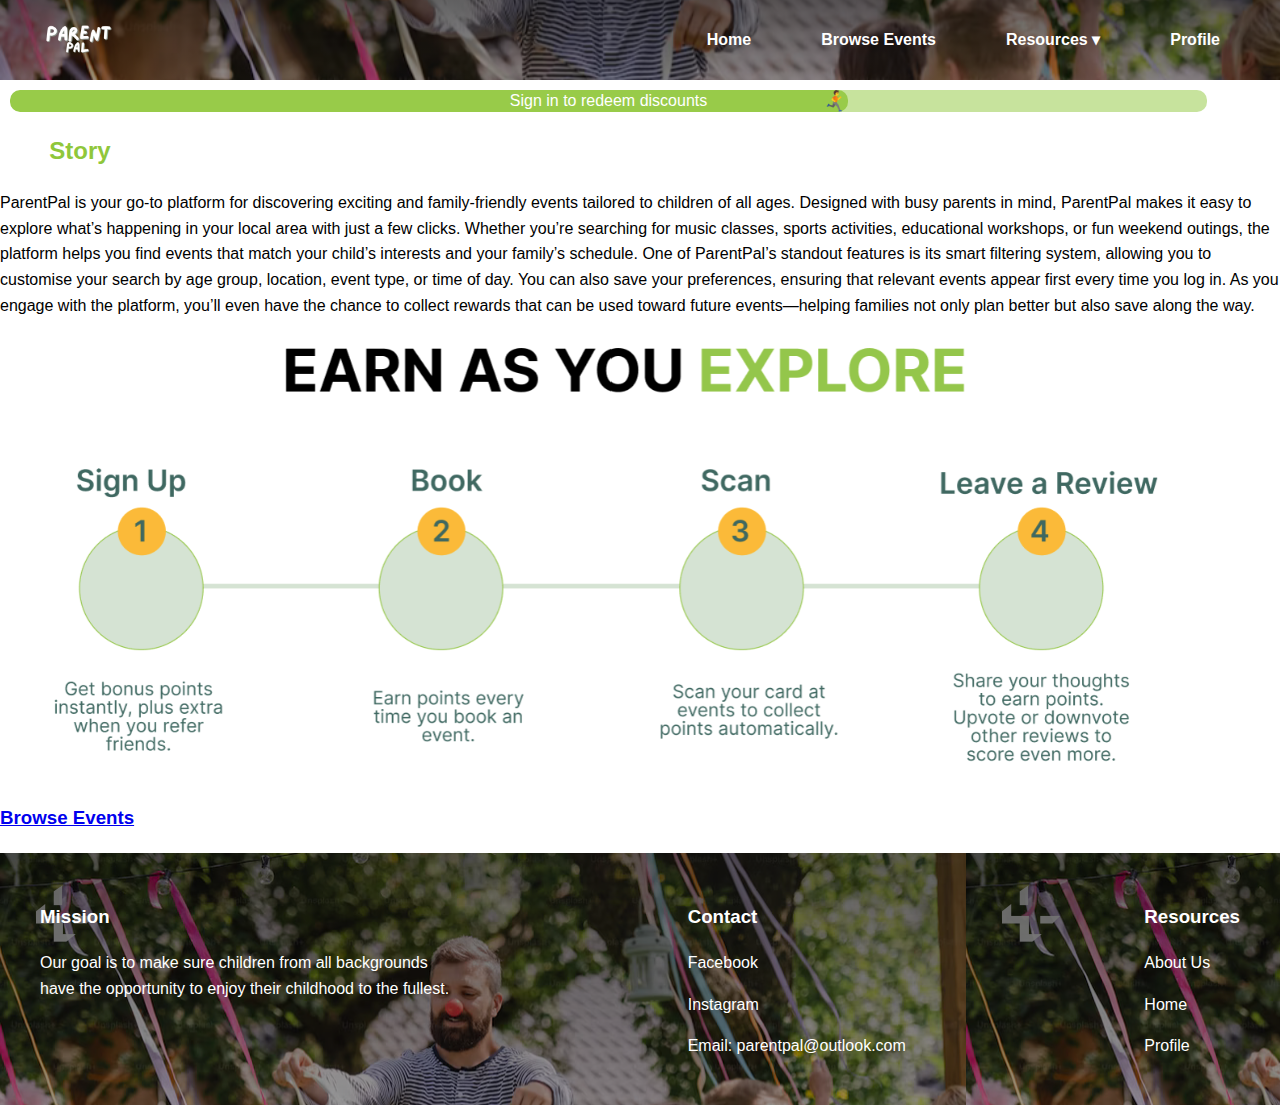
<file: index.html>
<link rel="stylesheet" href="/css/main.css">
</head>
<body>
    
    <div id="header"></div>

    <section class="hero-content-wrapper"> 
        

        




        <section class="slideshow-with-text">

            <div class="slider">
                <div class="slides">
                    </div>
                <button class="next" onclick="nextSlide()">&#10095;</button>
                <button class="previous" onclick="previousSlide()">&#10094;</button>

            </div>



            <!-- Our Story text over the slideshow -->
            <div class="our-story">
                <h2>
                    <span style="color: #fff;">Our</span> 
                    <span style="color: #8FC73B;">Story</span>
                </h2>
                <p>
                    ParentPal is your go-to platform for discovering exciting and family-friendly events tailored to children of all ages. Designed with busy parents in mind, ParentPal makes it easy to explore what’s happening in your local area with just a few clicks. Whether you’re searching for music classes, sports activities, educational workshops, or fun weekend outings, the platform helps you find events that match your child’s interests and your family’s schedule.
                    One of ParentPal’s standout features is its smart filtering system, allowing you to customise your search by age group, location, event type, or time of day. You can also save your preferences, ensuring that relevant events appear first every time you log in. As you engage with the platform, you’ll even have the chance to collect rewards that can be used toward future events—helping families not only plan better but also save along the way.
                </p>
            </div>
        </section>



        <img src="/src/home_user_journey.png" >

        <a href="/html/browse_events.html" class="browse-events-button">
            <h3>Browse Events</h3>
        </a>

    </section>

    <div id="footer"></div>

    <script src="https://code.jquery.com/jquery-3.7.1.min.js" integrity="sha256-/JqT3SQfawRcv/BIHPThkBvs0OEvtFFmqPF/lYI/Cxo=" crossorigin="anonymous"></script>
    <script src="/js/header_footer.js"></script>
    <script src="/js/homepage.js"></script>

</body>

</html>
</file>
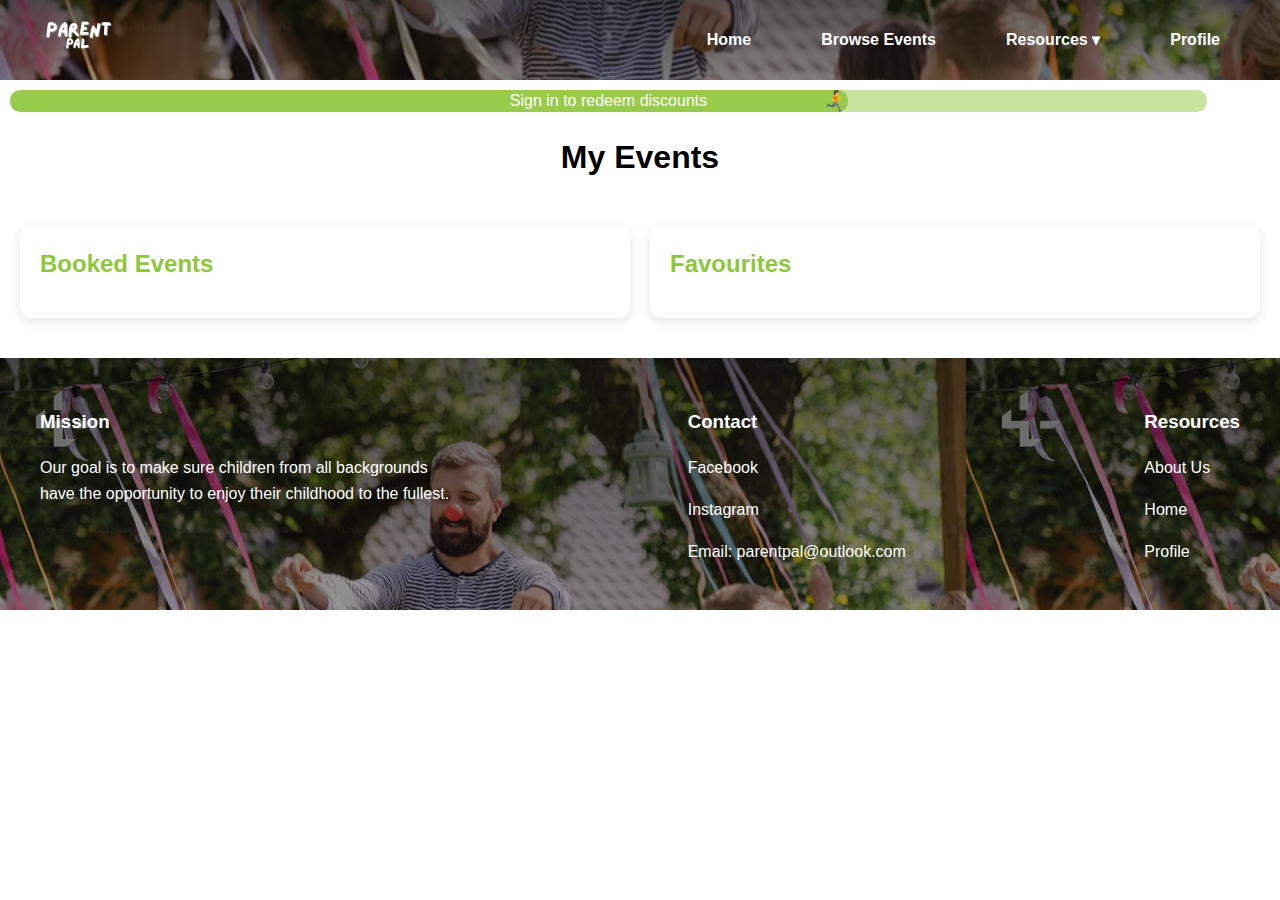
<file: html/profile_my_events.html>
<!DOCTYPE html>
<html lang="en">
<head>
    <meta charset="UTF-8">
    <meta name="viewport" content="width=device-width, initial-scale=1.0">
    <title>My Events</title>
    <link rel="stylesheet" href="/css/main.css">
    <style>
        /* Specific layout for My Events page */
        #my-events-page {
        display: flex;
        gap: 20px;
        padding: 20px;
        flex-wrap: wrap;
        }

        .events-container {
        background-color: #fff;
        border-radius: 12px;
        padding: 20px;
        flex: 1;
        min-width: 300px;
        max-height: 70vh;
        overflow-y: auto;
        box-shadow: 0 4px 12px rgba(0,0,0,0.1);
        }

        .events-container h2 {
        margin-top: 0;
        margin-bottom: 15px;
        color: var(--primary-color);
        }

        .event-card {
        background-color: rgba(255,255,255,0.95);
        border: 1px solid #eee;
        border-radius: 10px;
        margin-bottom: 15px;
        padding: 12px 16px;
        display: flex;
        flex-direction: column;
        gap: 8px;
        }

        .event-card button {
        padding: 6px 12px;
        border: none;
        border-radius: 6px;
        cursor: pointer;
        font-weight: bold;
        color: #fff;
        background-color: var(--accent-green);
        transition: background-color 0.2s;
        }

        .event-card button:hover {
        background-color: #43a047;
        }
    </style>
</head>
<body>

    <!-- Header -->
    <div id="header"></div>
    
    <h1 style="text-align:center; margin-top:20px;">My Events</h1>

    <div id="my-events-page">
        <!-- Booked Events -->
        <div class="events-container" id="booked-events">
        <h2>Booked Events</h2>
        <!-- Booked events will be appended here dynamically -->
        </div>

        <!-- Favourites -->
        <div class="events-container" id="favourite-events">
        <h2>Favourites</h2>
        <!-- Favourite events will be appended here dynamically -->
        </div>
    </div>

    <div id="footer"></div>

    <script src="/js/header_footer.js"></script>
    <script src="https://code.jquery.com/jquery-3.7.1.min.js"></script>
    <script src="/js/profile_my_events.js"></script>
    <script src="/js/points.js"></script>
</body>
</html>
</file>
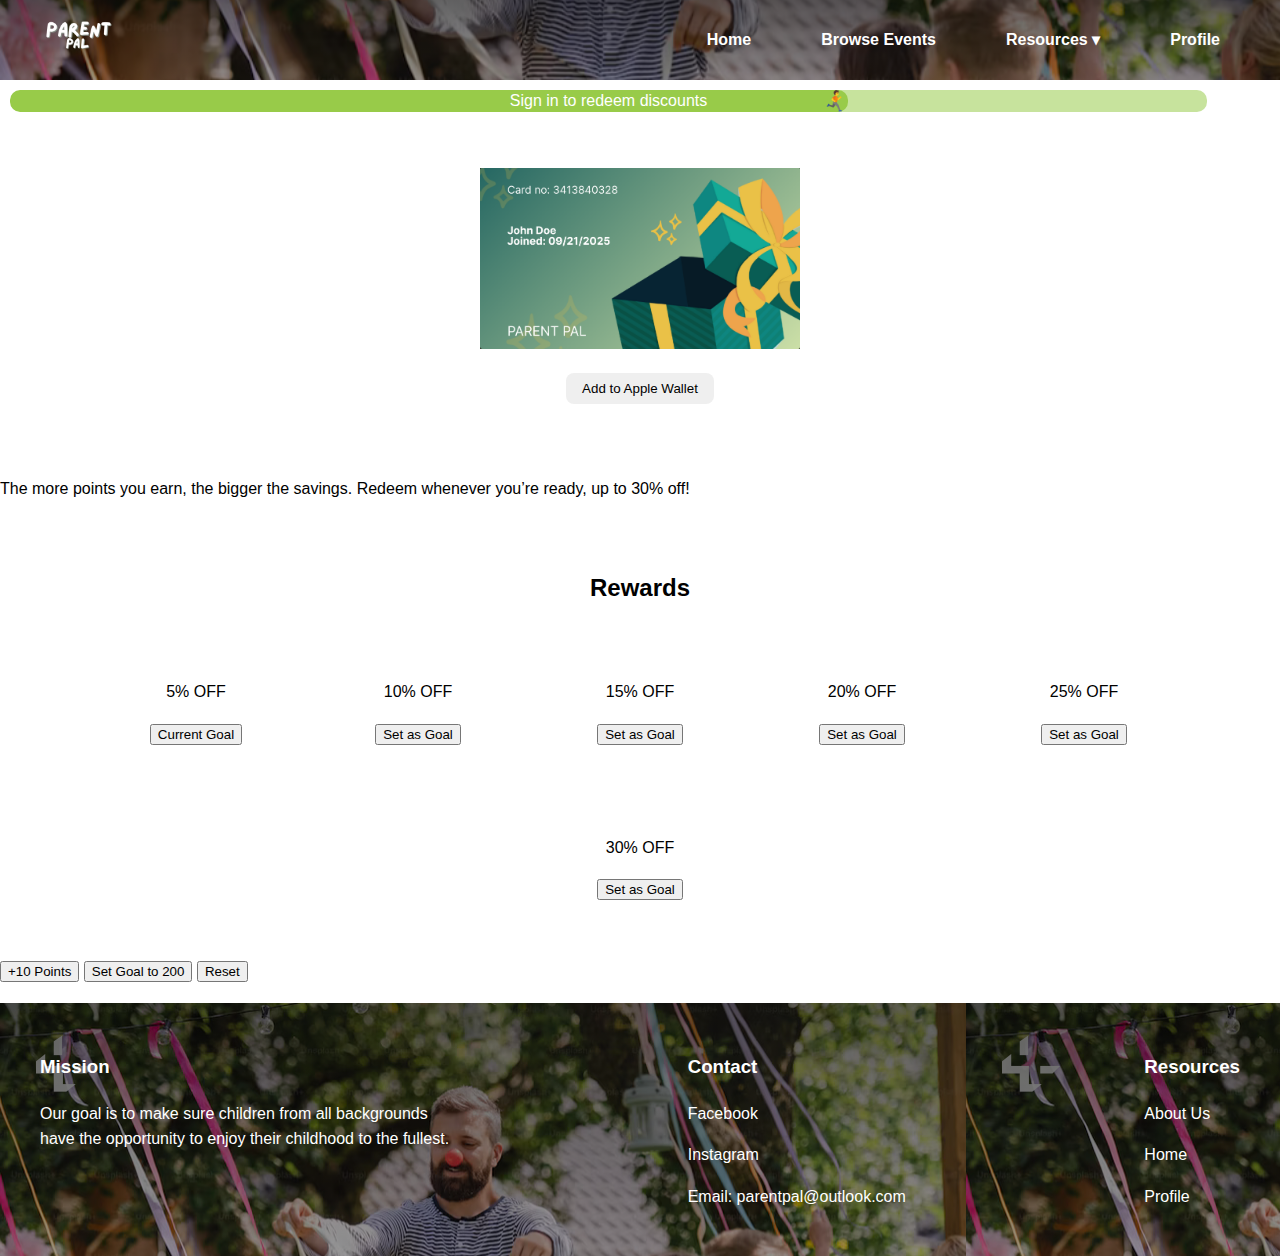
<file: html/profile_rewards.html>
<!DOCTYPE html>
<html lang="en">
<head>
    <meta charset="UTF-8">
    <meta name="viewport" content="width=device-width, initial-scale=1.0">
    <title>Profile</title>
    <link rel="stylesheet" href="/css/main.css">
</head>
<body>
    <!-- The header is fetched -->
    <div id="header"></div>


    <!--<h1>Profile</h1>
    <img src="/src/rewardscard.png"> -->



    <!-- Membership Card Section -->
  <section class="card-section">
    <div class="membership-card">
        <img src="/src/rewards_card.png" width="320">
      <button class="wallet-btn">Add to Apple Wallet</button>
    </div>
  </section>

  <!-- Info Banner -->
  <section class="info-banner">
    <p>The more points you earn, the bigger the savings. Redeem whenever you’re ready, up to 30% off!</p>
  </section>

  <!-- Rewards Section -->
   <!-- link goals to progress bar -->
  <section class="rewards">
    <h2>Rewards</h2>
    <div class="rewards-grid">
      <div class="reward-card">
        <p>5% OFF</p>
        <button class="goal-btn">Current Goal</button>
      </div>
      <div class="reward-card">
        <p>10% OFF</p>
        <button class="goal-btn">Set as Goal</button>
      </div>
      <div class="reward-card">
        <p>15% OFF</p>
        <button class="goal-btn">Set as Goal</button>
      </div>
      <div class="reward-card">
        <p>20% OFF</p>
        <button class="goal-btn">Set as Goal</button>
      </div>
      <div class="reward-card">
        <p>25% OFF</p>
        <button class="goal-btn">Set as Goal</button>
      </div>
      <div class="reward-card">
        <p>30% OFF</p>
        <button class="goal-btn">Set as Goal</button>
      </div>
    </div>
  </section>


  <button onclick="addPoints(10)">+10 Points</button>
  <button onclick="setGoal(200)">Set Goal to 200</button>
  <button onclick="resetPoints()">Reset</button>




    <div id="footer"></div>

    <!-- Javascript -->
    <script src="/js/header_footer.js"></script>
    <script src="https://code.jquery.com/jquery-3.7.1.min.js" integrity="sha256-/JqT3SQfawRcv/BIHPThkBvs0OEvtFFmqPF/lYI/Cxo=" crossorigin="anonymous"></script>
	
</body>
</html>
</file>
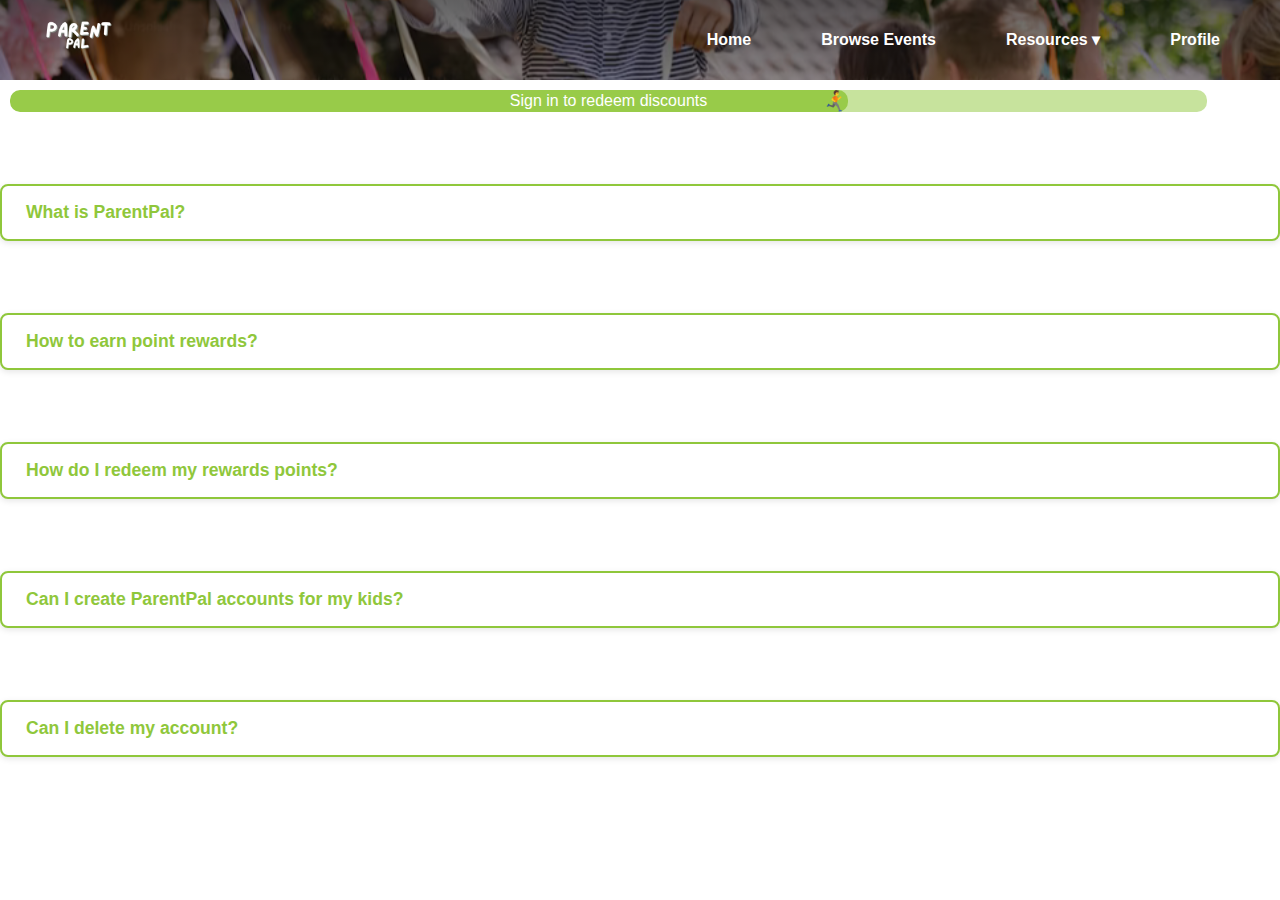
<file: html/resources_guide.html>
<!DOCTYPE html>
<html lang="en">
<head>
    <meta charset="UTF-8">
    <meta name="viewport" content="width=device-width, initial-scale=1.0">
    <title>Resources</title>
    <link rel="stylesheet" href="/css/main.css">
</head>

<body>
    <!--Insert header here-->
    <div id="header"></div>

    <main class="section"> 
        <!--What is ParetnPal?-->
        <div class="faq-item">
            <button class="faq-question" aria-expanded="false" aria-controls="faq1">
                What is ParentPal?
            </button>
            <div id="faq1" class="faq-answer" hidden>
                <p>
                    Parent Pal is a rewards-based event platform for families with children aged 12 and under. 
                    It helps families discover child-friendly events, while earning points for booking, attending, and reviewing events, which can then be redeemed for event discounts.
                </p>
                <img src="/src/father-and-daughter.jpg" alt="Father and daughter bond" class="picture">
            </div>
        </div>

        <!--How to earn point rewards?-->
        <div class="faq-item">
            <button class="faq-question" aria-expanded="false" aria-controls="faq2">
                How to earn point rewards?
            </button>
            <div id="faq2" class="faq-answer" hidden>
                <div class="rewards-row">
                    <div class="reward-step">
        `               <img src="/src/sign-up.png" alt="Sign up icon" class="step-icon">
                        <h4>Sign Up</h4>
                        <p>Get bonus points instantly, plus extra when you refer friends.</p>
                    </div>

                    <div class="reward-step">
                        <img src="/src/book.png" alt="Book icon" class="step-icon">
                        <h4>Book</h4>
                        <p>Earn points every time you book an event.</p>
                    </div>

                    <div class="reward-step">
                        <img src="/src/scan.png" alt="Scan icon" class="step-icon">
                        <h4>Scan</h4>
                        <p>Scan your card at events to collect points automatically.</p>
                    </div>

                    <div class="reward-step">
                        <img src="/src/review.png" alt="Review icon" class="step-icon">
                        <h4>Leave a Review</h4>
                        <p>Share your thoughts to earn points. Upvote or downvote other reviews to score even more.</p>
                    </div>
                </div>
            </div>
        </div>

        <!--How do I redeem my rewards points-->
        <div class="faq-item">
            <button class="faq-question" aria-expanded="false" aria-controls="faq3">
                How do I redeem my rewards points?
            </button>
            <div id="faq3" class="faq-answer" hidden>
            </div>
        </div>

        <!--Can I create ParentPal accounts for my kids?-->
        <div class="faq-item">
            <button class="faq-question" aria-expanded="false" aria-controls="faq4">
                Can I create ParentPal accounts for my kids?
            </button>
            <div id="faq4" class="faq-answer" hidden>
                <p>There are multiple ways you can earn point rewards from ParentPal:</p>
            </div>
        </div>

        <!--Can I delete my account?-->
        <div class="faq-item">
            <button class="faq-question" aria-expanded="false" aria-controls="faq5">
                Can I delete my account?
            </button>
            <div id="faq5" class="faq-answer" hidden>
                <p>Yes, you can go to settings and select "Delete Account". You will be asked to confirm your decision.</p>
            </div>
        </div>
    </main>

<!--Header & Footer JS-->
    <script src="/js/header_footer.js"></script>
    <!--Guide JS-->
    <script src="/js/guide.js"></script>
</body>
</html>
</file>
<file: css/main.css>
/* base colours */
:root {
    --primary-color: #8FC73B;        
    --secondary-color: #FFB916;     
    --accent-green: #28A745;        
    --background-color: #FFFFFF;
    --text-color: #000000;        
    --text-light: #FFFFFF;        
    --muted-text: #555555;
}


body {
    background-color: var(--background-color);
    font-family: Arial, sans-serif;
    margin: 0;
    padding: 0;
    color: var(--text-color);
    line-height: 1.6;
}

::selection {
    color: var(--text-light);
    background-color: #252525;
}

/* Header and navigation bar */
#navbar {
    position: relative; 
    display: flex;
    justify-content: space-between; 
    align-items: center;
    padding: 10px 40px;
    width: 100%;
    box-sizing: border-box;
    background:
        linear-gradient(rgba(0, 0, 0, 0.6), rgba(0, 0, 0, 0.4)),
        url("/src/family_event.png"); 
    background-size: cover;
    background-position: center;
    background-repeat: no-repeat;
    height: 80px;
    z-index: 9999; 
}

#navbar-logo img {
    height: 80px; 
    width: auto;
    cursor: pointer;
}

/* LINKS CONTAINER */
#navbar-links {
    display: flex;
    align-items: center;
    gap: 30px;
    margin-left: auto;
    height: 100%;
}


#navbar-links a {
    position: relative;
    display: flex;
    align-items: center;
    justify-content: center;
    text-decoration: none;
    color: white;
    font-weight: bold;
    height: 100%;
    padding: 10px 20px;
    transition: color 0.3s;
    white-space: nowrap; 
    z-index: 1;
}


#navbar-links a::before {
    content: "";
    position: absolute;
    inset: 0;
    background-color: rgba(143, 199, 59, 0.6);
    opacity: 0;
    transition: opacity 0.3s;
    z-index: -1;
    border-radius: 6px; 
}
#navbar-links a:hover::before {
    opacity: 1;
}

.dropdown {
    position: relative;
    display: flex;
    align-items: center;
    height: 100%;
}

.dropdown-toggle {
    position: relative;
    display: flex;
    align-items: center;
    justify-content: center;
    color: white;
    font-weight: bold;
    text-decoration: none;
    height: 100%;
    padding: 10px 20px;
    transition: color 0.3s;
}

.dropdown-toggle::before {
    content: "";
    position: absolute;
    inset: 0;
    background-color: rgba(143, 199, 59, 0.6);
    opacity: 0;
    transition: opacity 0.3s;
    z-index: -1;
}
.dropdown:hover .dropdown-toggle::before {
    opacity: 1;
}

.dropdown-menu {
    display: none;
    position: absolute;
    top: 100%;
    left: 0;
    background: rgba(0, 0, 0, 0.85);
    backdrop-filter: blur(6px);
    border-radius: 8px;
    min-width: 160px;
    flex-direction: column;
    overflow: hidden;
    z-index: 10000;
}

.dropdown:hover .dropdown-menu {
    display: flex;
}

.dropdown-menu a {
    color: white;
    padding: 10px 16px;
    text-decoration: none;
    font-weight: normal;
    transition: background-color 0.3s;
}

.dropdown-menu a:hover {
    background-color: rgba(143, 199, 59, 0.7);
}


/* progress bar */
#signedin-progressbar {
    display: none;
}

#not-signedin-progressbar {
    display: block;
}

.progress-container {
    width: 100%;
    display: flex;
    justify-content: center; 
    align-items: center;
    padding: 0 10px;
    box-sizing: border-box;
    background-color: var(--background-color);
    padding-top: 10px;
}

#progress-bar {
    background-color: rgba(143, 199, 59, 0.5);
    position: relative;
    height: 22px;
    width: 95%; 
    border-radius: 10px;
    overflow: hidden;
}

#progress-bar:hover {
    transform: scale(1.03);
    box-shadow: 0 6px 18px rgba(0, 0, 0, 0.3);
}

#progress-fill {
    background-color: rgba(143, 199, 59, 0.85);
    height: 100%;
    width: 70%; 
    position: absolute;
    left: 0;
    top: 0;
    border-radius: 10px;
    z-index: 1;
    transition: width 0.5s ease-in-out
}

#point-text {
    position: absolute;
    top: 50%;
    left: 50%;
    transform: translate(-50%, -50%);
    font-style: bold;
    color: var(--text-light);
    z-index: 2;
    pointer-events: none;
}

/* runner icon */
#runner {
    position: absolute;
    top: 50%;
    left: 69%;
    transform: translate(-50%, -50%) scaleX(1); 
    font-size: 20px;
    z-index: 3;
    transition: left 0.5s ease-in-out;
}



/* footer */
#footer-container {
    background-color: var(--primary-color);
    color: var(--text-light);
    display: flex;
    justify-content: space-between;
    align-items: flex-start;
    padding: 30px 40px;
    margin-top: 20px;
    background:
        linear-gradient(rgba(0, 0, 0, 0.6), rgba(0, 0, 0, 0.4)),
        url("/src/family_event.png"); 
}

/* .footer-column {
flex: 50%;
}

.footer-headline {
font-size: 1.3em;
margin-bottom: 12px;
color: var(--secondary-color);
}

#footer ul {
list-style: none;
padding: 0;
margin: 0;
}

#footer ul li {
margin-bottom: 10px;
}

#footer a {
color: var(--text-light);
text-decoration: none;
transition: color 0.2s;
}

#footer a:hover {
color: var(--secondary-color);
} */


/* Browse Events */
#records {
    display: grid;
    grid-template-columns: repeat(2, 1fr);
    gap: 20px;
    padding: 20px;
}

/* make it 1 column on smaller screens */
@media (max-width: 768px) {
    #records {
        grid-template-columns: 1fr;
    }
}


.record {
    position: relative;
    border-radius: 20px;
    overflow: hidden;
    cursor: pointer;
    height: 300px;
    box-shadow: 0 4px 15px rgba(0, 0, 0, 0.25);
    transition: transform 0.3s ease, box-shadow 0.3s ease;
}

.record:hover {
    transform: scale(1.03);
    box-shadow: 0 6px 18px rgba(0, 0, 0, 0.3);
    outline: 2px solid var(--primary-color);
}

.record img {
    position: absolute;
    inset: 0;
    width: 100%;
    height: 100%;
    object-fit: cover;
    filter: brightness(30%);
    transition: filter 0.3s ease;
    backdrop-filter: blur(40px);
}

.record:hover img {
    filter: brightness(45%);
}

.record-content {
    position: absolute;
    inset: 0; 
    display: flex;
    flex-direction: column;
    justify-content: space-between; 
    padding: 20px;
    color: white;
    background: linear-gradient(to top, rgba(0, 0, 0, 0.7), transparent 60%);
}

.record-header {
    display: flex;
    justify-content: space-between;
    align-items: center;
}


.record-header h2 {
    margin: 0;
    font-size: 1.2em;
    font-weight: 600;
}

.price-label {
    font-weight: bold;
    color: #fff;
    background-color: rgba(40, 167, 69, 0.8);
    padding: 4px 10px;
    border-radius: 12px;
}

.record-tags {
    display: flex;
    flex-wrap: wrap;
    gap: 8px;
}

.record-tags .tag {
    background-color: rgba(143, 199, 59, 0.8);
    padding: 4px 10px;
    border-radius: 16px;
    font-size: 0.85em;
    backdrop-filter: blur(4px);
    color: #f0f0f0;
}

#points {
    position: relative;
    cursor: help;
    background-color: rgba(255, 185, 22, 0.8);
}

/* Tooltip hidden by default */
#points .tooltip {
    visibility: hidden;
    opacity: 0;
    position: absolute;
    bottom: 130%; 
    left: 50%;
    transform: translateX(-50%);
    background-color: rgba(255, 185, 22, 0.8); 
    color: #fff; 
    padding: 8px 12px;
    border-radius: 12px;
    font-size: 0.8em;
    white-space: nowrap;
    transition: opacity 0.3s ease;
    pointer-events: none;
    z-index: 10;
}

#points .tooltip::after {
    content: '';
    position: absolute;
    top: 100%;
    left: 50%;
    transform: translateX(-50%);
    border-width: 6px;
    border-style: solid;
    border-color: rgba(255, 185, 22, 0.8) transparent transparent transparent;
}

#points:hover .tooltip {
    visibility: visible;
    opacity: 1;
    pointer-events: auto;
}


#points .tooltip a {
    color: #fff; 
    text-decoration: underline;
    font-weight: 500;
}

#points .tooltip {
    transform: translate(-50%, 10px);
    transition: opacity 0.3s ease, transform 0.3s ease;
}

#points:hover .tooltip {
    transform: translate(-50%, 0);
}



#filter-container {
    top: 60px; 
    z-index: 950; 
    padding: 10px 20px 10px 20px;
}


#filter-row {
    display: flex;
    align-items: center;
    gap: 15px;
    flex-wrap: nowrap;
}

#filters {
    flex: 1;
    display: flex;
    align-items: flex-start;
    gap: 10px;
    overflow-x: auto;
    white-space: nowrap;
    padding: 5px 0;
    position: relative;
    flex-wrap: wrap; 
}

.filter-box {
    display: inline-flex;
    flex-direction: column;
    border: 2px solid rgba(40, 167, 69, 0.3);
    border-radius: 12px;
    padding: 4px 8px;
    background-color: #fff;
    cursor: pointer;
    transition: all 0.2s ease;
    min-width: 140px;
    box-sizing: border-box;
    font-size: 0.9em;
}


.filter-box:hover,
.filter-box.active {
    border-color: #28a745;
}


.filter-box select,
.filter-box input[type="text"],
.filter-box .irs,
.filter-box .checkbox-dropdown,
.filter-box .checkbox-group {
    display: none;
    margin-top: 5px;
    width: 100%;
}

.filter-box:hover select,
.filter-box:hover input[type="text"],
.filter-box:hover .irs,
.filter-box:hover .checkbox-dropdown,
.filter-box:hover .checkbox-group,
.filter-box.active select,
.filter-box.active input[type="text"],
.filter-box.active .irs,
.filter-box.active .checkbox-dropdown,
.filter-box.active .checkbox-group {
    display: block;
}


.checkbox-dropdown {
    display: flex;
    flex-direction: column;
    gap: 6px;
    max-height: 200px;
    overflow-y: auto;
    background-color: #fff;
    border: 2px solid #ccc;
    border-radius: 8px;
    padding: 8px;
    width: 100%;
    box-sizing: border-box;
}

.checkbox-dropdown label {
    display: flex;
    align-items: center;
    gap: 6px;
    cursor: pointer;
    line-height: 1.4;
    white-space: normal;
}

.checkbox-dropdown input[type="checkbox"]:checked + span {
    background-color: #28a745;
    color: #fff;
    border-radius: 4px;
    padding: 1px 4px;
}

/* Save Filters Button */
#save-filters-box {
    display: flex;
    align-items: center;
    justify-content: center;
    min-width: 140px;
}

#save-filters-button {
    width: 100%;
    padding: 4px;
    border-radius: 12px;
    border: 2px solid var(--accent-green);
    background-color: var(--accent-green);
    color: var(--text-light);
    font-weight: bold;
    cursor: pointer;
    transition: all 0.2s ease;
    font-size: 0.9em;
}

#save-filters-button:hover {
    background-color: #6aa53f; 
    border-color: #6aa53f;
}

/* selected filters */

#selected-filters {
    margin-top: 8px;
    display: flex;
    flex-wrap: wrap;
    gap: 6px;
    padding-top: 5px;
    border-top: 1px solid rgba(40,167,69,0.2);
    width: 100%;
}

.filter-tag {
    background-color: #28a745;
    color: #fff;
    padding: 4px 8px;
    border-radius: 16px;
    display: inline-flex;
    align-items: center;
    font-size: 0.85em;
}

.filter-tag span {
    margin-right: 6px;
}

.filter-tag button {
    background: none;
    border: none;
    color: #fff;
    cursor: pointer;
    font-weight: bold;
    font-size: 1em;
    line-height: 1;
}


/* event details */
.checked {
    color: var(--secondary-color);
    font-size: 20px;
    margin-right: 3px;
}

.event-details {
    display: flex;
    justify-content: center;
    align-items: center;
    padding: 55px 25px;
    background-color: var(--background-color);
    text-align: center;
    color: var(--text-color);
}

.event-box {
    padding: 25px 35px;
}

.event-description {
    font-size: 1rem;
    line-height: 1.6;
    margin: 20px 0 25px;
    color: var(--muted-text);
}

.event-info p {
    background: #f2f0f4;
    border-left: 5px solid var(--accent-green);
    border-radius: 8px;
    padding: 10px 12px;
    margin: 0;
}

.booking-button {
    display: inline-block;
    background-color: var(--accent-green);
    color: var(--text-light);
    font-size: 1rem;
    font-weight: 500;
    padding: 12px 24px;
    border: none;
    border-radius: 8px;
    cursor: pointer;
    transition: background-color 0.25s ease;
}

.booking-button:hover {
    background-color: #43a047;
}

/* profile and rewards */
.card-section {
    display: flex;
    justify-content: center;
    padding: 2rem;
}

.membership-card {
    background: var(--background-color);
    border-radius: 10px;
    padding: 1.5rem;
    position: relative;
    width: 350px;
    text-align: center;
    color: var(--text-color);
}

.points-badge {
    position: absolute;
    top: 10px;
    right: 10px;
    background: gold;
    padding: 0.5rem 1rem;
    border-radius: 5px;
    font-weight: bold;
}

.wallet-btn {
    margin-top: 1rem;
    padding: 0.5rem 1rem;
    border: none;
    border-radius: 8px;
    cursor: pointer;
    transition: box-shadow 0.3s ease;
}

.wallet-btn:hover {
    box-shadow: 0px 4px 10px rgba(0, 0, 0, 0.2);
}

.rewards {
    text-align: center;
    padding: 2rem;
}

.rewards-grid {
    display: flex;
    flex-wrap: wrap;
    justify-content: center;
    gap: 1.5rem;
    margin-top: 2rem;
}

.reward-card {
    background: var(--background-color);
    border-radius: 12px;
    width: 150px;
    padding: 1.5rem;
    text-align: center;
    transition: transform 0.2s ease;
}

.reward-card:hover {
    transform: translateY(-5px);
}

/* map section */
#map-container {
    height: 100vh;
    width: 100vw;
    display: flex;
    justify-content: center;
    align-items: center;
    padding: 1rem;
    background-color: #f9f9f9;
    border-radius: 12px;
    box-shadow: 0 2px 8px rgba(0, 0, 0, 0.1);
    flex-wrap: wrap;
}

#map {
    height: 100%;
    width: 100%;
    max-width: 1000px;
    border: 2px solid #ccc;
    border-radius: 8px;
}

#controls {
    position: absolute;
    top: 1rem;
    right: 1rem;
    background-color: rgba(255, 255, 255, 0.9);
    padding: 1rem;
    border-radius: 8px;
    box-shadow: 0 2px 8px rgba(0, 0, 0, 0.2);
    z-index: 1000;
    width: 250px;
}

.filter-icon {
    width: 24px;
    height: 24px;
    object-fit: contain;
}

.filter-button {
    display: flex;
    align-items: center;
    gap: 0.5rem;
    padding: 0.6rem 1rem;
    border: 2px solid var(--primary-color);
    background-color: white;
    color: var(--primary-color);
    border-radius: 8px;
    cursor: pointer;
    font-weight: bold;
    transition: background-color 0.3s ease, color 0.3s ease;
}

.filter-button.active {
    background-color: var(--primary-color);
    color: var(--text-light);
}

.filter-button img {
    width: 30px;
    height: 30px;
    object-fit: contain;
}

#categoryButtons {
    display: flex;
    flex-direction: column;
    gap: 0.5rem;
}

#eventDetailsPanel {
    display: none;
}

#eventDetailsPanel.active {
    display: block;
}

.details-panel.hidden {
    display: none;
}

.popup-card {
    font-family: 'Inter', sans-serif;
    background-color: white;
    border-radius: 10px;
    padding: 1rem;
    box-shadow: 0 2px 12px rgba(0, 0, 0, 0.2);
    width: 260px;
}

.popup-header {
    display: flex;
    justify-content: space-between;
    font-weight: bold;
    font-size: 1rem;
    margin-bottom: 0.5rem;
}

.popup-price {
    color: #4CAF50;
}

.popup-meta div {
    font-size: 0.9rem;
    margin-bottom: 0.25rem;
}

.popup-location {
    font-size: 0.85rem;
    color: #555;
    margin-top: 0.5rem;
}

.popup-description {
    font-size: 0.85rem;
    margin-top: 0.5rem;
    color: #333;
}

.popup-button {
    margin-top: 0.75rem;
    background-color: #4CAF50;
    color: white;
    border: none;
    padding: 0.5rem 1rem;
    border-radius: 6px;
    cursor: pointer;
}

/*how to section*/
.faq-item {
    margin-top: 4.5rem;
    margin-bottom: 1.5rem; 
}

.faq-question {
    display: flex;
    justify-content: space-between;
    align-items: center;
    width: 100%;
    padding: 1rem 1.5rem;
    font-size: 1.1rem;
    font-weight: 600;
    color: #8FC73B;
    background-color: #FFFFFF; 
    border: 2px solid #8FC73B;
    border-radius: 8px;
    cursor: pointer;
    transition: background-color 0.3s ease, color 0.3s ease;
    box-shadow: 0 2px 6px rgba(0, 0, 0, 0.1);
}

.faq-question:hover {
    background-color: #f1f1f1; 
    transform: translateY(-1px);
}

.faq-question:focus {
    outline: 2px solid #2E7D32;
    outline-offset: 2px;
}

/* When clicked (expanded) */
.faq-question[aria-expanded="true"] {
    background-color: #8FC73B;
    color: #ffffff;
    border: 2px solid #4CAF50;
}

.faq-answer {
    padding: 1rem 1.5rem;
    background-color: #f9f9f9;
    border-radius: 0 0 8px 8px;
    border-top: 1px solid #ddd;
    animation: fadeIn 0.3s ease;
}

@keyframes fadeIn {
    from { opacity: 0; transform: translateY(-5px); }
    to { opacity: 1; transform: translateY(0); }
}

.picture {
    width: 100%;            
    height: auto;           
    border-radius: 8px;     
    object-fit: cover;      
    display: block;
    margin-bottom: 1rem;
}

/* Rewards Section */
.rewards-row {
    display: flex;
    justify-content: space-between;
    gap: 2rem;
    flex-wrap: wrap;
    margin-top: 2rem;
}

.reward-step {
    flex: 1 1 200px;
    background: #f9f9f9;
    border-radius: 12px;
    padding: 1.5rem;
    text-align: center;
    box-shadow: 0 2px 8px rgba(0,0,0,0.05);
    transition: transform 0.3s ease;
}

.reward-step:hover {
    transform: translateY(-4px);
}

.step-icon {
    width: 48px;
    height: 48px;
    margin-bottom: 1rem;
}

.reward-step h4 {
    font-size: 1.1rem;
    margin-bottom: 0.5rem;
    color: #2E7D32;
}

.reward-step p {
    font-size: 0.95rem;
  color: #555;
}

/* responsive design */
@media (max-width: 1024px) {
    #map {
        height: 50vh;
    }
}

@media (max-width: 768px) {
    #map {
        height: 40vh;
    }
}

@media (max-width: 480px) {
    #map {
        height: 35vh;
    }
}

/*index page - photo slideshow*/
/*image slideshow home page*/
.slider {
    position: relative;
    width: 100%;
    margin: auto;
    overflow: hidden;
}

.slider img {
    width: 100%;
    display: none;
}

.slider img.displaySlide {
    display: block;
}

.slider button{
    position: absolute;
    top: 50%;
    transform: translateY(-50%);
    font-size: 2rem;
    padding: 10px 15px;
    background-color: #30449c80;
    color: white;
    border: none;
    cursor: pointer;
}

.previous{
    left: 0;
}

.next{
    right: 0;
}
</file>
